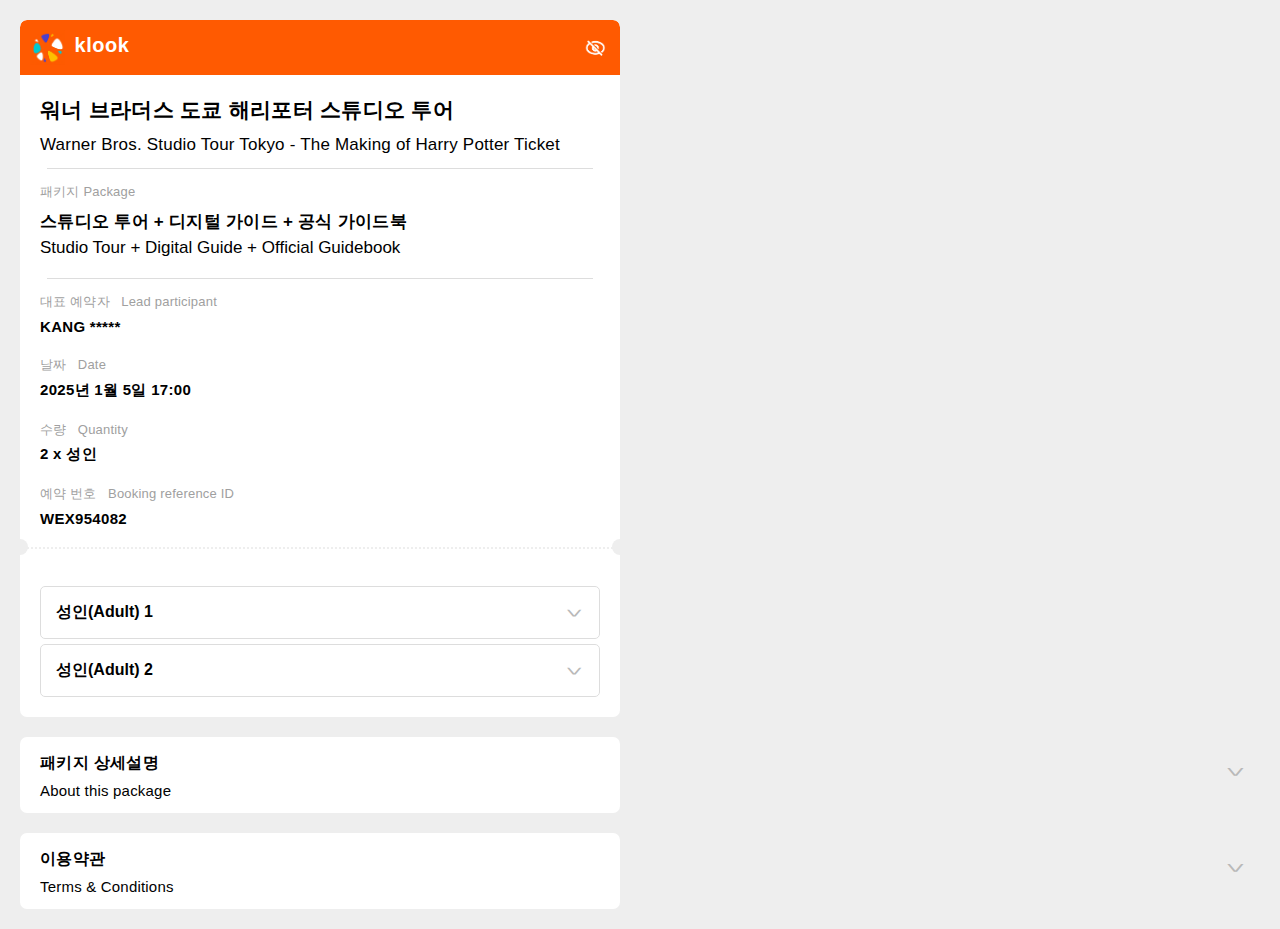
<file: index.html>
<!DOCTYPE html>
<html lang="ko">
<head>
  <meta charset="UTF-8">
  <meta name="viewport" content="width=device-width, initial-scale=1.0">
  <title>워너 브라더스 도쿄 해리포터 스튜디오 투어</title>
  <link rel="stylesheet" href="styles.css">
</head>
<body>
    <div class="container">
        <header>
            <div class="header-left">
                <a href="https://www.klook.com/ko" class="no-link-style">
                  <img src="logo.jpg" width="35">
                  <span class="header-text">klook</span>
                </a>
            </div>
            <img src="hide.png" width="30" class="header-right" id="toggleButton">
        </header>
  
      <div class="section">
        <p class="text" style="font-size:21px; margin-bottom: -10px;">워너 브라더스 도쿄 해리포터 스튜디오 투어</p>
        <p class="section-title" style="font-size: 17px; color: black;">Warner Bros. Studio Tour Tokyo - The Making of Harry Potter Ticket</p>
      </div>
      <hr>
  
      <div class="section">
        <p class="section-title">패키지 Package</p>
        <p class="text" style="font-size: 17px">스튜디오 투어 + 디지털 가이드 + 공식 가이드북<br>
        <p style="font-size: 17px; margin-top: 0px;color: black;">Studio Tour + Digital Guide + Official Guidebook</p></p>
      </div>
      <hr>

    <!-- 대표 예약자 -->
    <div class="section" id="lead-participant">
        <p class="section-title">대표 예약자&nbsp;&nbsp;&nbsp;Lead participant</p>
        <p class="text" id="lead-name">KANG *****</p> <!-- ID를 명시적으로 추가 -->
      </div>


    <!-- 날짜 -->
    <div class="section">
      <p class="section-title">날짜&nbsp;&nbsp;&nbsp;Date</p>
      <p class="text">2025년 1월 5일 17:00</p>
    </div>


    <!-- 티켓 정보 -->
    <div class="section">
      <p class="section-title">수량&nbsp;&nbsp;&nbsp;Quantity</p>
      <p class="text">2 x 성인</p>
    </div>


    <!-- 예약 번호 -->
    <div class="section">
        <p class="section-title">예약 번호&nbsp;&nbsp;&nbsp;Booking reference ID</p>
        <p class="text">WEX954082</p>
    </div>


    <div class="hr-container">
        <div class="circle left"></div> <!-- 왼쪽 원 -->
        <hr class="hr-line">
        <div class="circle right"></div> <!-- 오른쪽 원 -->
    </div>

<div class="section">
  <br>
  <!-- 성인 1 QR 코드 -->
  <div class="qr-toggle">
    <button class="toggle-btn">성인(Adult) 1</button>
    <div class="qr-code">
      <p style="font-size: 16px; font-weight: bold; color: #000000;">
        성인(Adult) 1
      </p>
      <p>모든 바우처는 개별적으로 사용(교환)할 수 있습니다.</p>
      <img src="qr1.png" alt="QR Code 1" width="150">
      <p class="voucher-code-container">
        바우처 번호 Voucher No. <br>
        <strong>90001606903838684330</strong>
        <img src="copy.png" alt="Copy" class="copy-icon" onclick="copyVoucher('90001606903838684330')" />
      </p>
    </div>
  </div>

  <!-- 성인 2 QR 코드 -->
  <div class="qr-toggle">
    <button class="toggle-btn">성인(Adult) 2</button>
    <div class="qr-code">
      <p style="font-size: 16px; font-weight: bold; color: #000000;">
        성인(Adult) 2
      </p>
      <p>모든 바우처는 개별적으로 사용(교환)할 수 있습니다.</p>
      <img src="qr2.png" alt="QR Code 2" width="150">
      <p class="voucher-code-container">
        바우처 번호 Voucher No. <br>
        <strong>90001606904061287180</strong>
        <img src="copy.png" alt="Copy" class="copy-icon" onclick="copyVoucher('90001606904061287180')" />
      </p>
    </div>
  </div>
</div>
</div>

<div class="container">
    <div class="section">
        <p id="info" class="text" style="font-size:16px; margin-bottom: -10px;">패키지 상세설명</p>
        <p class="section-title" style="font-size: 15px; color: black;">About this package</p>
    </div>
</div>

<div class="container">
    <div class="section">
        <p id="info" class="text" style="font-size:16px; margin-bottom: -10px;">이용약관</p>
        <p class="section-title" style="font-size: 15px; color: black;">Terms & Conditions</p>
    </div>
</div>

  <script src="script.js"></script>
</body>
</html>
</file>
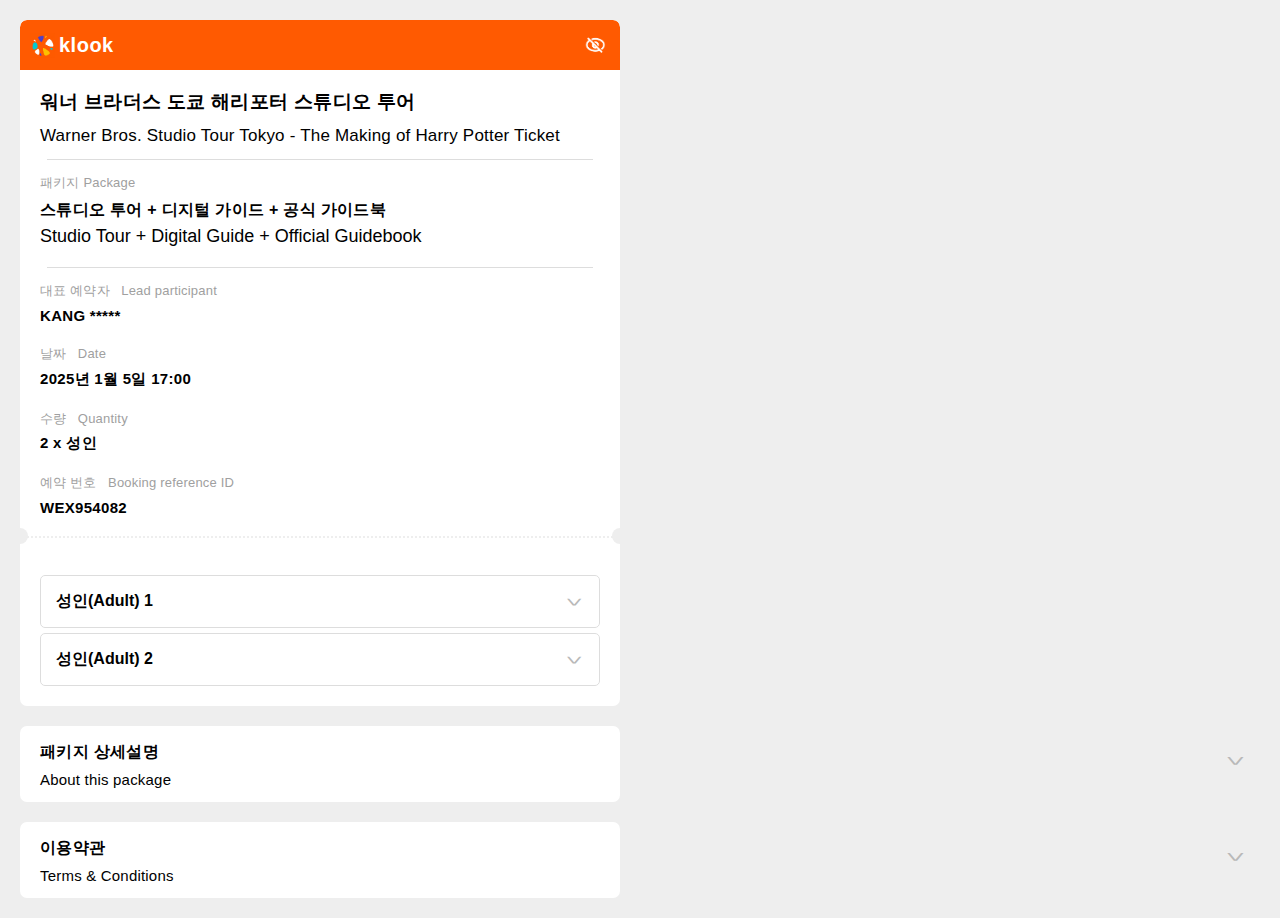
<file: main.html>
<!DOCTYPE html>
<html lang="ko">
<head>
  <meta charset="UTF-8">
  <meta name="viewport" content="width=device-width, initial-scale=1.0">
  <title>워너 브라더스 도쿄 해리포터 스튜디오 투어</title>
  <link rel="stylesheet" href="styles.css">
</head>
<body>
    <div class="container">
        <header>
            <div class="header-left">
                <img src="logo.jpg" width="25">
                <span class="header-text">klook</span>
            </div>
            <img src="hide.png" width="30" class="header-right" id="toggleButton">
        </header>
  
      <div class="section">
        <p class="text" style="font-size:19px; margin-bottom: -10px;">워너 브라더스 도쿄 해리포터 스튜디오 투어</p>
        <p class="section-title" style="font-size: 17px; color: black;">Warner Bros. Studio Tour Tokyo - The Making of Harry Potter Ticket</p>
      </div>
      <hr>
  
      <div class="section">
        <p class="section-title">패키지 Package</p>
        <p class="text" style="font-size: 16px">스튜디오 투어 + 디지털 가이드 + 공식 가이드북<br>
        <p style="font-size: 18px; margin-top: 0px;color: black;">Studio Tour + Digital Guide + Official Guidebook</p></p>
      </div>
      <hr>

    <!-- 대표 예약자 -->
    <div class="section" id="lead-participant">
        <p class="section-title">대표 예약자&nbsp;&nbsp;&nbsp;Lead participant</p>
        <p class="text" id="lead-name">KANG *****</p> <!-- ID를 명시적으로 추가 -->
      </div>


    <!-- 날짜 -->
    <div class="section">
      <p class="section-title">날짜&nbsp;&nbsp;&nbsp;Date</p>
      <p class="text">2025년 1월 5일 17:00</p>
    </div>


    <!-- 티켓 정보 -->
    <div class="section">
      <p class="section-title">수량&nbsp;&nbsp;&nbsp;Quantity</p>
      <p class="text">2 x 성인</p>
    </div>


    <!-- 예약 번호 -->
    <div class="section">
        <p class="section-title">예약 번호&nbsp;&nbsp;&nbsp;Booking reference ID</p>
        <p class="text">WEX954082</p>
    </div>


    <div class="hr-container">
        <div class="circle left"></div> <!-- 왼쪽 원 -->
        <hr class="hr-line">
        <div class="circle right"></div> <!-- 오른쪽 원 -->
    </div>

<div class="section">
  <br>
  <!-- 성인 1 QR 코드 -->
  <div class="qr-toggle">
    <button class="toggle-btn">성인(Adult) 1</button>
    <div class="qr-code">
      <p style="font-size: 16px; font-weight: bold; color: #000000;">
        성인(Adult) 1
      </p>
      <p>모든 바우처는 개별적으로 사용(교환)할 수 있습니다.</p>
      <img src="qr1.png" alt="QR Code 1" width="150">
      <p class="voucher-code-container">
        바우처 번호 Voucher No. <br>
        <strong>90001606903838684330</strong>
        <img src="copy.png" alt="Copy" class="copy-icon" onclick="copyVoucher('90001606903838684330')" />
      </p>
    </div>
  </div>

  <!-- 성인 2 QR 코드 -->
  <div class="qr-toggle">
    <button class="toggle-btn">성인(Adult) 2</button>
    <div class="qr-code">
      <p style="font-size: 16px; font-weight: bold; color: #000000;">
        성인(Adult) 2
      </p>
      <p>모든 바우처는 개별적으로 사용(교환)할 수 있습니다.</p>
      <img src="qr2.png" alt="QR Code 2" width="150">
      <p class="voucher-code-container">
        바우처 번호 Voucher No. <br>
        <strong>90001606903838684331</strong>
        <img src="copy.png" alt="Copy" class="copy-icon" onclick="copyVoucher('90001606903838684331')" />
      </p>
    </div>
  </div>
</div>
</div>

<div class="container">
    <div class="section">
        <p id="info" class="text" style="font-size:16px; margin-bottom: -10px;">패키지 상세설명</p>
        <p class="section-title" style="font-size: 15px; color: black;">About this package</p>
    </div>
</div>

<div class="container">
    <div class="section">
        <p id="info" class="text" style="font-size:16px; margin-bottom: -10px;">이용약관</p>
        <p class="section-title" style="font-size: 15px; color: black;">Terms & Conditions</p>
    </div>
</div>

  <script src="script.js"></script>
</body>
</html>
</file>
<file: styles.css>
/* 전체 스타일 */
body {
  font-family: 'Noto Sans KR', 'Apple SD Gothic Neo', 'Malgun Gothic', 'Arial', sans-serif;
  margin: 0;
  padding: 0;
  background-color: #eeeeee;
  color: #333; /* 기본 텍스트 색상 */
  font-size: 14px; /* 기본 텍스트 크기 */
}

/* 헤더 */
header {
  background-color: #ff5a01;
  color: white;
  font-size: 18px;
  font-weight: bold;
  display: flex; /* 플렉스 컨테이너 */
  align-items: center; /* 세로 정렬을 중앙으로 */
  justify-content: space-between; /* 왼쪽과 오른쪽 공간 분리 */
  padding: 10px 10px; /* 좌우 여백 설정 */
  letter-spacing: 0.5px;
  margin: 0; /* 여백 제거 */
  border-top-left-radius: 7px; /* 컨테이너와 둥근 모서리 일치 */
  border-top-right-radius: 7px; /* 컨테이너와 둥근 모서리 일치 */
}

/* 왼쪽 로고와 텍스트 컨테이너 */
.header-left {
  display: flex; /* 로고와 텍스트를 가로로 정렬 */
  align-items: center; /* 텍스트를 로고의 세로 중앙정렬 */
}


/* 텍스트 스타일 */
.header-text {
  margin-left: 4px; /* 로고와 텍스트 간 간격 */
  font-size: 20px;
}

/* 오른쪽 이미지 */
.header-right {
  margin: 0; /* 여백 제거 */
}
/* 컨테이너 */
.container {
  max-width: 600px;
  margin: 20px 20px; /* 화면 중앙 정렬 */
  padding: 0px; /* 내부 여백 */
  background-color: white; /* 흰색 배경 */
  border-radius: 7px; /* 둥근 모서리 */
  box-shadow: 0 6px 12px rgba(0, 0, 0, 0.0); /* 그림자 */
  overflow: hidden;
  padding-top: 0; /* 헤더가 이미 패딩을 포함하므로 위쪽 패딩 제거 */
}
/* 섹션 스타일 */
.section {
  margin-bottom: 20px;
  margin-left: 20px;
  margin-right: 20px;
}

.section-title {
  font-size: 13px;
  color: #a0a0a0;
  line-height: 1.6;
  letter-spacing: 0.2px;
  margin-bottom: -10px;
}

.text {
  font-size: 15px;
  font-weight: bold;
  color: #000000;
  margin-bottom: 5px;
  letter-spacing: 0.3px;
}


/* 구분선 스타일 */
hr {
  width: 91%;
  border: none;
  border-top: 1.5px solid #ddd;
  margin: 0 auto; /* 가로로 중앙 정렬 */
}

/* 부모 div 스타일 */
.hr-container {
  display: flex;
  align-items: center;
  justify-content: center;
  margin: 20px 0;
  position: relative; /* 부모 div에 상대 위치를 설정 */
}

/* hr 스타일 */
.hr-line {
  border: none;
  height: 1px;
  border-top: 2px dotted #eeeeee; /* 점선 스타일 */
  flex-grow: 1;
  margin: 0 0px; /* 원과 선 사이의 간격 */
}

/* 원 스타일 */
.circle {
  position: absolute; /* 원을 절대 위치로 설정 */
  width: 16px; /* 원 크기 */
  height: 16px; /* 원 크기 */
  background-color: #eeeeee;
  border-radius: 50%; /* 원 모양 */
  top: -8px; /* 원이 수평선 위로 나가도록 설정 */
}

.circle.left {
  left: -8px; /* 왼쪽 원이 컨테이너 밖으로 나가게 설정 */
}

.circle.right {
  right: -8px; /* 오른쪽 원이 컨테이너 밖으로 나가게 설정 */
}


/* QR 코드 스타일 */
.qr-code {
  display: none; /* 처음에 숨김 */
  text-align: center;
  border: 1.5px solid #ddd;
  border-radius: 5px;
  padding: 10px;
  padding-bottom: 20px;
  margin-top: 10px;
  margin-bottom: 10px;
  background-color: #ffffff;
  opacity: 0; /* 초기 투명도 0으로 설정 */
  max-height: 0; /* 초기 max-height는 0으로 설정 */
  overflow: hidden; /* 내용이 max-height를 넘어가면 숨깁니다 */
  transition: opacity 0.3s ease, max-height 0.5s ease; /* 부드러운 애니메이션 효과 */
}

.qr-code p {
  font-size: 12px;
  color: #666;
  letter-spacing: 0.1px;
}

.qr-code img {
  margin: 0px 0;
  border-radius: 5px;
}

/* 바우처 번호 */
.qr-code strong {
  font-size: 20px;
  color: #333;
  font-weight: bold;
}

/* 토글 버튼 스타일 */
.toggle-btn {
  background-color: #ffffff;
  border: 1px solid #ddd;
  padding: 15px;
  cursor: pointer;
  width: 100%;
  text-align: left;
  font-size: 16px;
  font-weight: bold;
  color: #000000;
  border-radius: 5px;
  margin-bottom: 5px;
  display: block;
  position: relative;
}

/* 화살표 추가 */
.toggle-btn::after {
  content: ">";
  position: absolute;
  right: 10px;
  font-size: 14px;
  color: #b9b9b9;
  font-weight:lighter;
  margin-right: 10px;
  transform: rotate(90deg) scaleY(2.0) translateX(3px);
}

/* 화살표 추가 */
#info::after {
  content: ">";
  position: absolute;
  right: 30px;
  font-size: 16px;
  color: #b9b9b9;
  font-weight:lighter;
  margin-right: 10px;
  transform: rotate(90deg) scaleY(2.0) translateX(10px);
}

.toggle-btn:hover {
  background-color: #f5f5f5;
}

/* 버튼 스타일 */
.button {
  display: flex;
  justify-content: space-between;
  align-items: center;
  width: 100%;
  padding: 12px 15px;
  background-color: #f8f8f8;
  border: 1px solid #ddd;
  border-radius: 8px;
  font-size: 14px;
  font-weight: bold;
  color: #333;
  cursor: pointer;
  transition: background-color 0.3s ease;
}

.button:hover {
  background-color: #eee;
}

.icon-button {
  font-size: 16px;
  color: #999;
}

.icon-button:hover {
  color: #666;
}






/* 바우처 코드와 아이콘을 포함하는 p 태그 스타일 */
.voucher-code-container {
  position: relative;  /* 아이콘 위치를 부모 기준으로 설정 */
  text-align: center;  /* 바우처 번호를 가운데 정렬 */
  display: inline-block;  /* 아이콘이 텍스트 옆에 오도록 inline-block 설정 */
}

/* 복사 아이콘 스타일 */
.copy-icon {
  position: absolute;  /* 부모 요소를 기준으로 절대 위치 설정 */
  right: 30px;  /* 아이콘을 바우처 번호의 오른쪽으로 배치 */
  top: 72%;  /* 수직 중앙에 위치 */
  transform: translateY(-50%);  /* 정확한 수직 중앙 정렬 */
  width: 30px;  /* 아이콘 크기 */
  height: 30px;
  cursor: pointer;
}

.copy-icon:hover {
  opacity: 0.7;  /* 호버 시 투명도 변경 */
}

.voucher-code-container {
  display: block;  /* 기존의 flex를 block으로 변경 */
  margin: 0; /* 여백 제거 */
}



.no-link-style {
        text-decoration: none;  /* 링크 밑줄 없애기 */
        color: inherit;         /* 텍스트 색상 기본값으로 유지 */
}

.no-link-style:hover {
        text-decoration: none;  /* 마우스 오버 시에도 밑줄 없애기 */
}

.no-link-style img {
        vertical-align: middle; /* 이미지와 텍스트 정렬 맞추기 */
}

a {
    outline: none;
    -webkit-tap-highlight-color: transparent; /* 모바일 브라우저에서 하이라이트 제거 */
}
</file>
